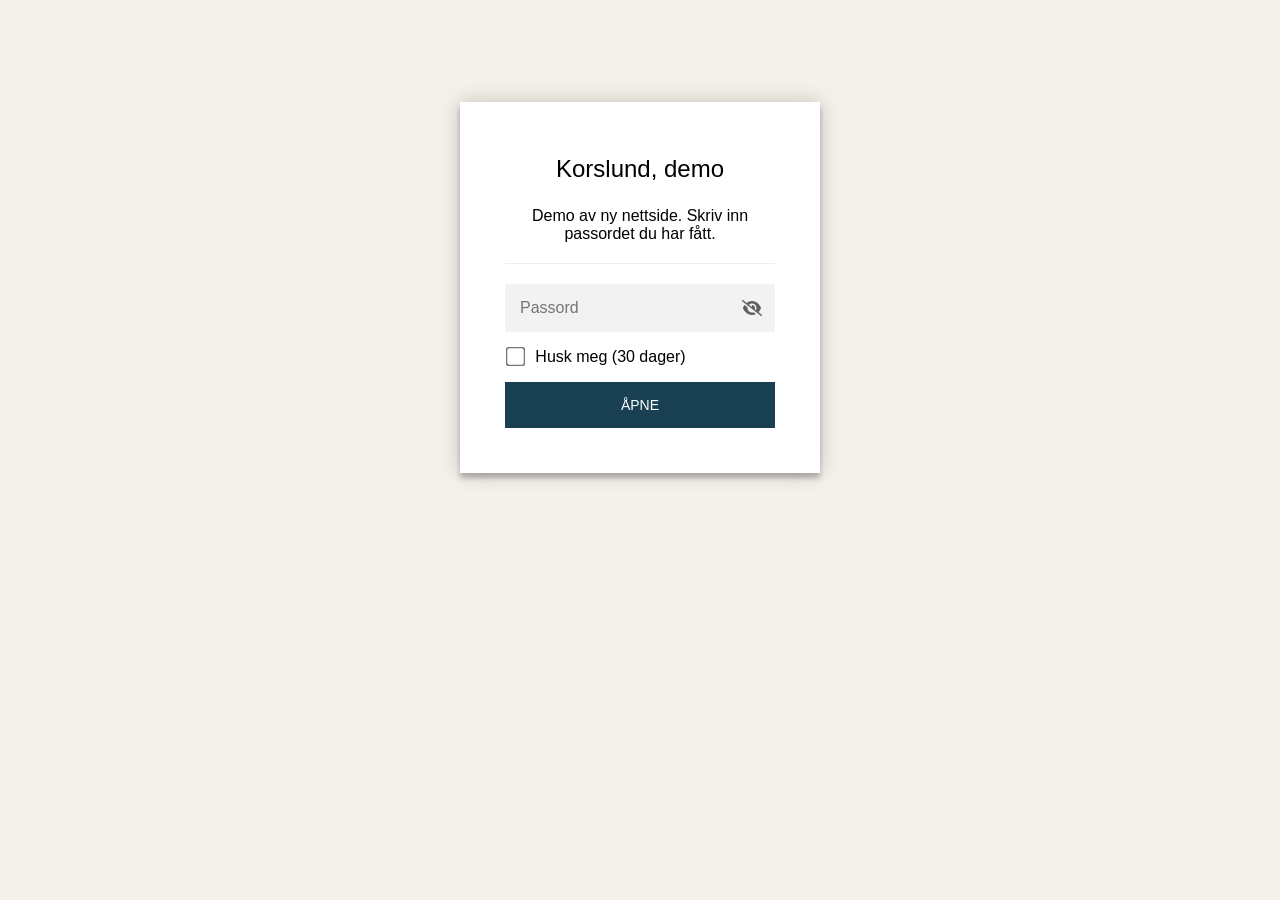
<file: index.html>
<!DOCTYPE html>
<html class="staticrypt-html">
    <head>
        <meta charset="utf-8" />
        <title>Korslund, demo</title>
        <meta name="viewport" content="width=device-width, initial-scale=1" />

        <!-- do not cache this page -->
        <meta http-equiv="cache-control" content="max-age=0" />
        <meta http-equiv="cache-control" content="no-cache" />
        <meta http-equiv="expires" content="0" />
        <meta http-equiv="expires" content="Tue, 01 Jan 1980 1:00:00 GMT" />
        <meta http-equiv="pragma" content="no-cache" />

        <style>
            .staticrypt-hr {
                margin-top: 20px;
                margin-bottom: 20px;
                border: 0;
                border-top: 1px solid #eee;
            }

            .staticrypt-page {
                width: 360px;
                padding: 8% 0 0;
                margin: auto;
                box-sizing: border-box;
            }

            .staticrypt-form {
                position: relative;
                z-index: 1;
                background: #ffffff;
                max-width: 360px;
                margin: 0 auto 100px;
                padding: 45px;
                text-align: center;
                box-shadow: 0 0 20px 0 rgba(0, 0, 0, 0.2), 0 5px 5px 0 rgba(0, 0, 0, 0.24);
            }

            .staticrypt-form input[type="password"],
            input[type="text"] {
                background: inherit;
                border: 0;
                box-sizing: border-box; /* This ensures padding is included in the total width */
                font-size: 14px;
                outline: 0;
                padding: 15px 30px 15px 15px; /* Adjust the padding to ensure there is space for the icon */
                width: 100%;
            }

            .staticrypt-password-container {
                position: relative;
                outline: 0;
                background: #f2f2f2;
                width: 100%;
                border: 0;
                margin: 0 0 15px;
                box-sizing: border-box;
            }

            .staticrypt-toggle-password-visibility {
                cursor: pointer;
                height: 20px;
                opacity: 60%;
                padding: 13px;
                position: absolute;
                right: 0;
                top: 50%;
                transform: translateY(-50%);
                width: 20px;
            }

            .staticrypt-form .staticrypt-decrypt-button {
                text-transform: uppercase;
                outline: 0;
                background: #194052;
                width: 100%;
                border: 0;
                padding: 15px;
                color: #ffffff;
                font-size: 14px;
                cursor: pointer;
            }

            .staticrypt-form .staticrypt-decrypt-button:hover,
            .staticrypt-form .staticrypt-decrypt-button:active,
            .staticrypt-form .staticrypt-decrypt-button:focus {
                background: #194052;
                filter: brightness(92%);
            }

            .staticrypt-html {
                height: 100%;
            }

            .staticrypt-body {
                height: 100%;
                margin: 0;
            }

            .staticrypt-content {
                height: 100%;
                margin-bottom: 1em;
                background: #F4F1EA;
                font-family: "Arial", sans-serif;
                -webkit-font-smoothing: antialiased;
                -moz-osx-font-smoothing: grayscale;
            }

            .staticrypt-instructions {
                margin-top: -1em;
                margin-bottom: 1em;
            }

            .staticrypt-title {
                font-size: 1.5em;
            }

            label.staticrypt-remember {
                display: flex;
                align-items: center;
                margin-bottom: 1em;
            }

            .staticrypt-remember input[type="checkbox"] {
                transform: scale(1.5);
                margin-right: 1em;
            }

            .hidden {
                display: none !important;
            }

            .staticrypt-spinner-container {
                height: 100%;
                display: flex;
                align-items: center;
                justify-content: center;
            }

            .staticrypt-spinner {
                display: inline-block;
                width: 2rem;
                height: 2rem;
                vertical-align: text-bottom;
                border: 0.25em solid gray;
                border-right-color: transparent;
                border-radius: 50%;
                -webkit-animation: spinner-border 0.75s linear infinite;
                animation: spinner-border 0.75s linear infinite;
                animation-duration: 0.75s;
                animation-timing-function: linear;
                animation-delay: 0s;
                animation-iteration-count: infinite;
                animation-direction: normal;
                animation-fill-mode: none;
                animation-play-state: running;
                animation-name: spinner-border;
            }

            @keyframes spinner-border {
                100% {
                    transform: rotate(360deg);
                }
            }

            @media screen and (-webkit-min-device-pixel-ratio: 0) {
                .staticrypt-form input[type="password"],
                input[type="text"] {
                    font-size: 16px;
                }
            }
        </style>
    </head>

    <body class="staticrypt-body">
        <div id="staticrypt_loading" class="staticrypt-spinner-container">
            <div class="staticrypt-spinner"></div>
        </div>

        <div id="staticrypt_content" class="staticrypt-content hidden">
            <div class="staticrypt-page">
                <div class="staticrypt-form">
                    <div class="staticrypt-instructions">
                        <p class="staticrypt-title">Korslund, demo</p>
                        <p>Demo av ny nettside. Skriv inn passordet du har fått.</p>
                    </div>

                    <hr class="staticrypt-hr" />

                    <form id="staticrypt-form" action="#" method="post">
                        <div class="staticrypt-password-container">
                            <input
                                id="staticrypt-password"
                                type="password"
                                name="password"
                                placeholder="Passord"
                                autofocus
                            />

                            <img
                                class="staticrypt-toggle-password-visibility"
                                alt="Show password"
                                title="Show password"
                                src="[data-uri]"
                            />
                        </div>

                        <label id="staticrypt-remember-label" class="staticrypt-remember hidden">
                            <input id="staticrypt-remember" type="checkbox" name="remember" />
                            Husk meg (30 dager)
                        </label>

                        <input type="submit" class="staticrypt-decrypt-button" value="Åpne" />
                    </form>
                </div>
            </div>
        </div>

        <script>
            // these variables will be filled when generating the file - the template format is 'variable_name'
            const staticryptInitiator = ((function(){
  const exports = {};
  const cryptoEngine = ((function(){
  const exports = {};
  const { subtle } = crypto;

const IV_BITS = 16 * 8;
const HEX_BITS = 4;
const ENCRYPTION_ALGO = "AES-CBC";

/**
 * Translates between utf8 encoded hexadecimal strings
 * and Uint8Array bytes.
 */
const HexEncoder = {
    /**
     * hex string -> bytes
     * @param {string} hexString
     * @returns {Uint8Array}
     */
    parse: function (hexString) {
        if (hexString.length % 2 !== 0) throw "Invalid hexString";
        const arrayBuffer = new Uint8Array(hexString.length / 2);

        for (let i = 0; i < hexString.length; i += 2) {
            const byteValue = parseInt(hexString.substring(i, i + 2), 16);
            if (isNaN(byteValue)) {
                throw "Invalid hexString";
            }
            arrayBuffer[i / 2] = byteValue;
        }
        return arrayBuffer;
    },

    /**
     * bytes -> hex string
     * @param {Uint8Array} bytes
     * @returns {string}
     */
    stringify: function (bytes) {
        const hexBytes = [];

        for (let i = 0; i < bytes.length; ++i) {
            let byteString = bytes[i].toString(16);
            if (byteString.length < 2) {
                byteString = "0" + byteString;
            }
            hexBytes.push(byteString);
        }
        return hexBytes.join("");
    },
};

/**
 * Translates between utf8 strings and Uint8Array bytes.
 */
const UTF8Encoder = {
    parse: function (str) {
        return new TextEncoder().encode(str);
    },

    stringify: function (bytes) {
        return new TextDecoder().decode(bytes);
    },
};

/**
 * Salt and encrypt a msg with a password.
 */
async function encrypt(msg, hashedPassword) {
    // Must be 16 bytes, unpredictable, and preferably cryptographically random. However, it need not be secret.
    // https://developer.mozilla.org/en-US/docs/Web/API/SubtleCrypto/encrypt#parameters
    const iv = crypto.getRandomValues(new Uint8Array(IV_BITS / 8));

    const key = await subtle.importKey("raw", HexEncoder.parse(hashedPassword), ENCRYPTION_ALGO, false, ["encrypt"]);

    const encrypted = await subtle.encrypt(
        {
            name: ENCRYPTION_ALGO,
            iv: iv,
        },
        key,
        UTF8Encoder.parse(msg)
    );

    // iv will be 32 hex characters, we prepend it to the ciphertext for use in decryption
    return HexEncoder.stringify(iv) + HexEncoder.stringify(new Uint8Array(encrypted));
}
exports.encrypt = encrypt;

/**
 * Decrypt a salted msg using a password.
 *
 * @param {string} encryptedMsg
 * @param {string} hashedPassword
 * @returns {Promise<string>}
 */
async function decrypt(encryptedMsg, hashedPassword) {
    const ivLength = IV_BITS / HEX_BITS;
    const iv = HexEncoder.parse(encryptedMsg.substring(0, ivLength));
    const encrypted = encryptedMsg.substring(ivLength);

    const key = await subtle.importKey("raw", HexEncoder.parse(hashedPassword), ENCRYPTION_ALGO, false, ["decrypt"]);

    const outBuffer = await subtle.decrypt(
        {
            name: ENCRYPTION_ALGO,
            iv: iv,
        },
        key,
        HexEncoder.parse(encrypted)
    );

    return UTF8Encoder.stringify(new Uint8Array(outBuffer));
}
exports.decrypt = decrypt;

/**
 * Salt and hash the password so it can be stored in localStorage without opening a password reuse vulnerability.
 *
 * @param {string} password
 * @param {string} salt
 * @returns {Promise<string>}
 */
async function hashPassword(password, salt) {
    // we hash the password in multiple steps, each adding more iterations. This is because we used to allow less
    // iterations, so for backward compatibility reasons, we need to support going from that to more iterations.
    let hashedPassword = await hashLegacyRound(password, salt);

    hashedPassword = await hashSecondRound(hashedPassword, salt);

    return hashThirdRound(hashedPassword, salt);
}
exports.hashPassword = hashPassword;

/**
 * This hashes the password with 1k iterations. This is a low number, we need this function to support backwards
 * compatibility.
 *
 * @param {string} password
 * @param {string} salt
 * @returns {Promise<string>}
 */
function hashLegacyRound(password, salt) {
    return pbkdf2(password, salt, 1000, "SHA-1");
}
exports.hashLegacyRound = hashLegacyRound;

/**
 * Add a second round of iterations. This is because we used to use 1k, so for backwards compatibility with
 * remember-me/autodecrypt links, we need to support going from that to more iterations.
 *
 * @param hashedPassword
 * @param salt
 * @returns {Promise<string>}
 */
function hashSecondRound(hashedPassword, salt) {
    return pbkdf2(hashedPassword, salt, 14000, "SHA-256");
}
exports.hashSecondRound = hashSecondRound;

/**
 * Add a third round of iterations to bring total number to 600k. This is because we used to use 1k, then 15k, so for
 * backwards compatibility with remember-me/autodecrypt links, we need to support going from that to more iterations.
 *
 * @param hashedPassword
 * @param salt
 * @returns {Promise<string>}
 */
function hashThirdRound(hashedPassword, salt) {
    return pbkdf2(hashedPassword, salt, 585000, "SHA-256");
}
exports.hashThirdRound = hashThirdRound;

/**
 * Salt and hash the password so it can be stored in localStorage without opening a password reuse vulnerability.
 *
 * @param {string} password
 * @param {string} salt
 * @param {int} iterations
 * @param {string} hashAlgorithm
 * @returns {Promise<string>}
 */
async function pbkdf2(password, salt, iterations, hashAlgorithm) {
    const key = await subtle.importKey("raw", UTF8Encoder.parse(password), "PBKDF2", false, ["deriveBits"]);

    const keyBytes = await subtle.deriveBits(
        {
            name: "PBKDF2",
            hash: hashAlgorithm,
            iterations,
            salt: UTF8Encoder.parse(salt),
        },
        key,
        256
    );

    return HexEncoder.stringify(new Uint8Array(keyBytes));
}

function generateRandomSalt() {
    const bytes = crypto.getRandomValues(new Uint8Array(128 / 8));

    return HexEncoder.stringify(new Uint8Array(bytes));
}
exports.generateRandomSalt = generateRandomSalt;

async function signMessage(hashedPassword, message) {
    const key = await subtle.importKey(
        "raw",
        HexEncoder.parse(hashedPassword),
        {
            name: "HMAC",
            hash: "SHA-256",
        },
        false,
        ["sign"]
    );
    const signature = await subtle.sign("HMAC", key, UTF8Encoder.parse(message));

    return HexEncoder.stringify(new Uint8Array(signature));
}
exports.signMessage = signMessage;

function getRandomAlphanum() {
    const possibleCharacters = "abcdefghijklmnopqrstuvwxyzABCDEFGHIJKLMNOPQRSTUVWXYZ0123456789";

    let byteArray;
    let parsedInt;

    // Keep generating new random bytes until we get a value that falls
    // within a range that can be evenly divided by possibleCharacters.length
    do {
        byteArray = crypto.getRandomValues(new Uint8Array(1));
        // extract the lowest byte to get an int from 0 to 255 (probably unnecessary, since we're only generating 1 byte)
        parsedInt = byteArray[0] & 0xff;
    } while (parsedInt >= 256 - (256 % possibleCharacters.length));

    // Take the modulo of the parsed integer to get a random number between 0 and totalLength - 1
    const randomIndex = parsedInt % possibleCharacters.length;

    return possibleCharacters[randomIndex];
}

/**
 * Generate a random string of a given length.
 *
 * @param {int} length
 * @returns {string}
 */
function generateRandomString(length) {
    let randomString = "";

    for (let i = 0; i < length; i++) {
        randomString += getRandomAlphanum();
    }

    return randomString;
}
exports.generateRandomString = generateRandomString;

  return exports;
})());
const codec = ((function(){
  const exports = {};
  /**
 * Initialize the codec with the provided cryptoEngine - this return functions to encode and decode messages.
 *
 * @param cryptoEngine - the engine to use for encryption / decryption
 */
function init(cryptoEngine) {
    const exports = {};

    /**
     * Top-level function for encoding a message.
     * Includes password hashing, encryption, and signing.
     *
     * @param {string} msg
     * @param {string} password
     * @param {string} salt
     *
     * @returns {string} The encoded text
     */
    async function encode(msg, password, salt) {
        const hashedPassword = await cryptoEngine.hashPassword(password, salt);

        const encrypted = await cryptoEngine.encrypt(msg, hashedPassword);

        // we use the hashed password in the HMAC because this is effectively what will be used a password (so we can store
        // it in localStorage safely, we don't use the clear text password)
        const hmac = await cryptoEngine.signMessage(hashedPassword, encrypted);

        return hmac + encrypted;
    }
    exports.encode = encode;

    /**
     * Encode using a password that has already been hashed. This is useful to encode multiple messages in a row, that way
     * we don't need to hash the password multiple times.
     *
     * @param {string} msg
     * @param {string} hashedPassword
     *
     * @returns {string} The encoded text
     */
    async function encodeWithHashedPassword(msg, hashedPassword) {
        const encrypted = await cryptoEngine.encrypt(msg, hashedPassword);

        // we use the hashed password in the HMAC because this is effectively what will be used a password (so we can store
        // it in localStorage safely, we don't use the clear text password)
        const hmac = await cryptoEngine.signMessage(hashedPassword, encrypted);

        return hmac + encrypted;
    }
    exports.encodeWithHashedPassword = encodeWithHashedPassword;

    /**
     * Top-level function for decoding a message.
     * Includes signature check and decryption.
     *
     * @param {string} signedMsg
     * @param {string} hashedPassword
     * @param {string} salt
     * @param {int} backwardCompatibleAttempt
     * @param {string} originalPassword
     *
     * @returns {Object} {success: true, decoded: string} | {success: false, message: string}
     */
    async function decode(signedMsg, hashedPassword, salt, backwardCompatibleAttempt = 0, originalPassword = "") {
        const encryptedHMAC = signedMsg.substring(0, 64);
        const encryptedMsg = signedMsg.substring(64);
        const decryptedHMAC = await cryptoEngine.signMessage(hashedPassword, encryptedMsg);

        if (decryptedHMAC !== encryptedHMAC) {
            // we have been raising the number of iterations in the hashing algorithm multiple times, so to support the old
            // remember-me/autodecrypt links we need to try bringing the old hashes up to speed.
            originalPassword = originalPassword || hashedPassword;
            if (backwardCompatibleAttempt === 0) {
                const updatedHashedPassword = await cryptoEngine.hashThirdRound(originalPassword, salt);

                return decode(signedMsg, updatedHashedPassword, salt, backwardCompatibleAttempt + 1, originalPassword);
            }
            if (backwardCompatibleAttempt === 1) {
                let updatedHashedPassword = await cryptoEngine.hashSecondRound(originalPassword, salt);
                updatedHashedPassword = await cryptoEngine.hashThirdRound(updatedHashedPassword, salt);

                return decode(signedMsg, updatedHashedPassword, salt, backwardCompatibleAttempt + 1, originalPassword);
            }

            return { success: false, message: "Signature mismatch" };
        }

        return {
            success: true,
            decoded: await cryptoEngine.decrypt(encryptedMsg, hashedPassword),
        };
    }
    exports.decode = decode;

    return exports;
}
exports.init = init;

  return exports;
})());
const decode = codec.init(cryptoEngine).decode;

/**
 * Initialize the staticrypt module, that exposes functions callbable by the password_template.
 *
 * @param {{
 *  staticryptEncryptedMsgUniqueVariableName: string,
 *  isRememberEnabled: boolean,
 *  rememberDurationInDays: number,
 *  staticryptSaltUniqueVariableName: string,
 * }} staticryptConfig - object of data that is stored on the password_template at encryption time.
 *
 * @param {{
 *  rememberExpirationKey: string,
 *  rememberPassphraseKey: string,
 *  replaceHtmlCallback: function,
 *  clearLocalStorageCallback: function,
 * }} templateConfig - object of data that can be configured by a custom password_template.
 */
function init(staticryptConfig, templateConfig) {
    const exports = {};

    /**
     * Decrypt our encrypted page, replace the whole HTML.
     *
     * @param {string} hashedPassword
     * @returns {Promise<boolean>}
     */
    async function decryptAndReplaceHtml(hashedPassword) {
        const { staticryptEncryptedMsgUniqueVariableName, staticryptSaltUniqueVariableName } = staticryptConfig;
        const { replaceHtmlCallback } = templateConfig;

        const result = await decode(
            staticryptEncryptedMsgUniqueVariableName,
            hashedPassword,
            staticryptSaltUniqueVariableName
        );
        if (!result.success) {
            return false;
        }
        const plainHTML = result.decoded;

        // if the user configured a callback call it, otherwise just replace the whole HTML
        if (typeof replaceHtmlCallback === "function") {
            replaceHtmlCallback(plainHTML);
        } else {
            document.write(plainHTML);
            document.close();
        }

        return true;
    }

    /**
     * Attempt to decrypt the page and replace the whole HTML.
     *
     * @param {string} password
     * @param {boolean} isRememberChecked
     *
     * @returns {Promise<{isSuccessful: boolean, hashedPassword?: string}>} - we return an object, so that if we want to
     *   expose more information in the future we can do it without breaking the password_template
     */
    async function handleDecryptionOfPage(password, isRememberChecked) {
        const { staticryptSaltUniqueVariableName } = staticryptConfig;

        // decrypt and replace the whole page
        const hashedPassword = await cryptoEngine.hashPassword(password, staticryptSaltUniqueVariableName);
        return handleDecryptionOfPageFromHash(hashedPassword, isRememberChecked);
    }
    exports.handleDecryptionOfPage = handleDecryptionOfPage;

    async function handleDecryptionOfPageFromHash(hashedPassword, isRememberChecked) {
        const { isRememberEnabled, rememberDurationInDays } = staticryptConfig;
        const { rememberExpirationKey, rememberPassphraseKey } = templateConfig;

        const isDecryptionSuccessful = await decryptAndReplaceHtml(hashedPassword);

        if (!isDecryptionSuccessful) {
            return {
                isSuccessful: false,
                hashedPassword,
            };
        }

        // remember the hashedPassword and set its expiration if necessary
        if (isRememberEnabled && isRememberChecked) {
            window.localStorage.setItem(rememberPassphraseKey, hashedPassword);

            // set the expiration if the duration isn't 0 (meaning no expiration)
            if (rememberDurationInDays > 0) {
                window.localStorage.setItem(
                    rememberExpirationKey,
                    (new Date().getTime() + rememberDurationInDays * 24 * 60 * 60 * 1000).toString()
                );
            }
        }

        return {
            isSuccessful: true,
            hashedPassword,
        };
    }
    exports.handleDecryptionOfPageFromHash = handleDecryptionOfPageFromHash;

    /**
     * Clear localstorage from staticrypt related values
     */
    function clearLocalStorage() {
        const { clearLocalStorageCallback, rememberExpirationKey, rememberPassphraseKey } = templateConfig;

        if (typeof clearLocalStorageCallback === "function") {
            clearLocalStorageCallback();
        } else {
            localStorage.removeItem(rememberPassphraseKey);
            localStorage.removeItem(rememberExpirationKey);
        }
    }

    async function handleDecryptOnLoad() {
        let isSuccessful = await decryptOnLoadFromUrl();

        if (!isSuccessful) {
            isSuccessful = await decryptOnLoadFromRememberMe();
        }

        return { isSuccessful };
    }
    exports.handleDecryptOnLoad = handleDecryptOnLoad;

    /**
     * Clear storage if we are logging out
     *
     * @returns {boolean} - whether we logged out
     */
    function logoutIfNeeded() {
        const logoutKey = "staticrypt_logout";

        // handle logout through query param
        const queryParams = new URLSearchParams(window.location.search);
        if (queryParams.has(logoutKey)) {
            clearLocalStorage();
            return true;
        }

        // handle logout through URL fragment
        const hash = window.location.hash.substring(1);
        if (hash.includes(logoutKey)) {
            clearLocalStorage();
            return true;
        }

        return false;
    }

    /**
     * To be called on load: check if we want to try to decrypt and replace the HTML with the decrypted content, and
     * try to do it if needed.
     *
     * @returns {Promise<boolean>} true if we derypted and replaced the whole page, false otherwise
     */
    async function decryptOnLoadFromRememberMe() {
        const { rememberDurationInDays } = staticryptConfig;
        const { rememberExpirationKey, rememberPassphraseKey } = templateConfig;

        // if we are login out, terminate
        if (logoutIfNeeded()) {
            return false;
        }

        // if there is expiration configured, check if we're not beyond the expiration
        if (rememberDurationInDays && rememberDurationInDays > 0) {
            const expiration = localStorage.getItem(rememberExpirationKey),
                isExpired = expiration && new Date().getTime() > parseInt(expiration);

            if (isExpired) {
                clearLocalStorage();
                return false;
            }
        }

        const hashedPassword = localStorage.getItem(rememberPassphraseKey);

        if (hashedPassword) {
            // try to decrypt
            const isDecryptionSuccessful = await decryptAndReplaceHtml(hashedPassword);

            // if the decryption is unsuccessful the password might be wrong - silently clear the saved data and let
            // the user fill the password form again
            if (!isDecryptionSuccessful) {
                clearLocalStorage();
                return false;
            }

            return true;
        }

        return false;
    }

    async function decryptOnLoadFromUrl() {
        const passwordKey = "staticrypt_pwd";
        const rememberMeKey = "remember_me";

        // try to get the password from the query param (for backward compatibility - we now want to avoid this method,
        // since it sends the hashed password to the server which isn't needed)
        const queryParams = new URLSearchParams(window.location.search);
        const hashedPasswordQuery = queryParams.get(passwordKey);
        const rememberMeQuery = queryParams.get(rememberMeKey);

        const urlFragment = window.location.hash.substring(1);
        // get the password from the url fragment
        const hashedPasswordRegexMatch = urlFragment.match(new RegExp(passwordKey + "=([^&]*)"));
        const hashedPasswordFragment = hashedPasswordRegexMatch ? hashedPasswordRegexMatch[1] : null;
        const rememberMeFragment = urlFragment.includes(rememberMeKey);

        const hashedPassword = hashedPasswordFragment || hashedPasswordQuery;
        const rememberMe = rememberMeFragment || rememberMeQuery;

        if (hashedPassword) {
            return handleDecryptionOfPageFromHash(hashedPassword, rememberMe);
        }

        return false;
    }

    return exports;
}
exports.init = init;

  return exports;
})());
            const templateError = "Feil passord",
                templateToggleAltShow = "Show password",
                templateToggleAltHide = "Hide password",
                isRememberEnabled = true,
                staticryptConfig = {"staticryptEncryptedMsgUniqueVariableName":"[base64]","isRememberEnabled":true,"rememberDurationInDays":30,"staticryptSaltUniqueVariableName":"564d2bf856921db54096d70da4188229"};

            // you can edit these values to customize some of the behavior of StatiCrypt
            const templateConfig = {
                rememberExpirationKey: "staticrypt_expiration",
                rememberPassphraseKey: "staticrypt_passphrase",
                replaceHtmlCallback: null,
                clearLocalStorageCallback: null,
            };

            // init the staticrypt engine
            const staticrypt = staticryptInitiator.init(staticryptConfig, templateConfig);

            // try to automatically decrypt on load if there is a saved password
            window.onload = async function () {
                const { isSuccessful } = await staticrypt.handleDecryptOnLoad();

                // if we didn't decrypt anything on load, show the password prompt. Otherwise the content has already been
                // replaced, no need to do anything
                if (!isSuccessful) {
                    // hide loading screen
                    document.getElementById("staticrypt_loading").classList.add("hidden");
                    document.getElementById("staticrypt_content").classList.remove("hidden");
                    document.getElementById("staticrypt-password").focus();

                    // show the remember me checkbox
                    if (isRememberEnabled) {
                        document.getElementById("staticrypt-remember-label").classList.remove("hidden");
                    }
                }
            };

            // toggle password visibility
            const toggleIcon = document.querySelector(".staticrypt-toggle-password-visibility");
            // these two icons are coming from FontAwesome
            const imgSrcEyeClosed =
                "[data-uri]";
            const imgSrcEyeOpened =
                "[data-uri]";
            toggleIcon.addEventListener("click", function () {
                const passwordInput = document.getElementById("staticrypt-password");
                if (passwordInput.type === "password") {
                    passwordInput.type = "text";
                    toggleIcon.src = imgSrcEyeOpened;
                    toggleIcon.alt = templateToggleAltHide;
                    toggleIcon.title = templateToggleAltHide;
                } else {
                    passwordInput.type = "password";
                    toggleIcon.src = imgSrcEyeClosed;
                    toggleIcon.alt = templateToggleAltShow;
                    toggleIcon.title = templateToggleAltShow;
                }
            });

            // handle password form submission
            document.getElementById("staticrypt-form").addEventListener("submit", async function (e) {
                e.preventDefault();

                const password = document.getElementById("staticrypt-password").value,
                    isRememberChecked = document.getElementById("staticrypt-remember").checked;

                const { isSuccessful } = await staticrypt.handleDecryptionOfPage(password, isRememberChecked);

                if (!isSuccessful) {
                    alert(templateError);
                }
            });
        </script>
    </body>
</html>
</file>
